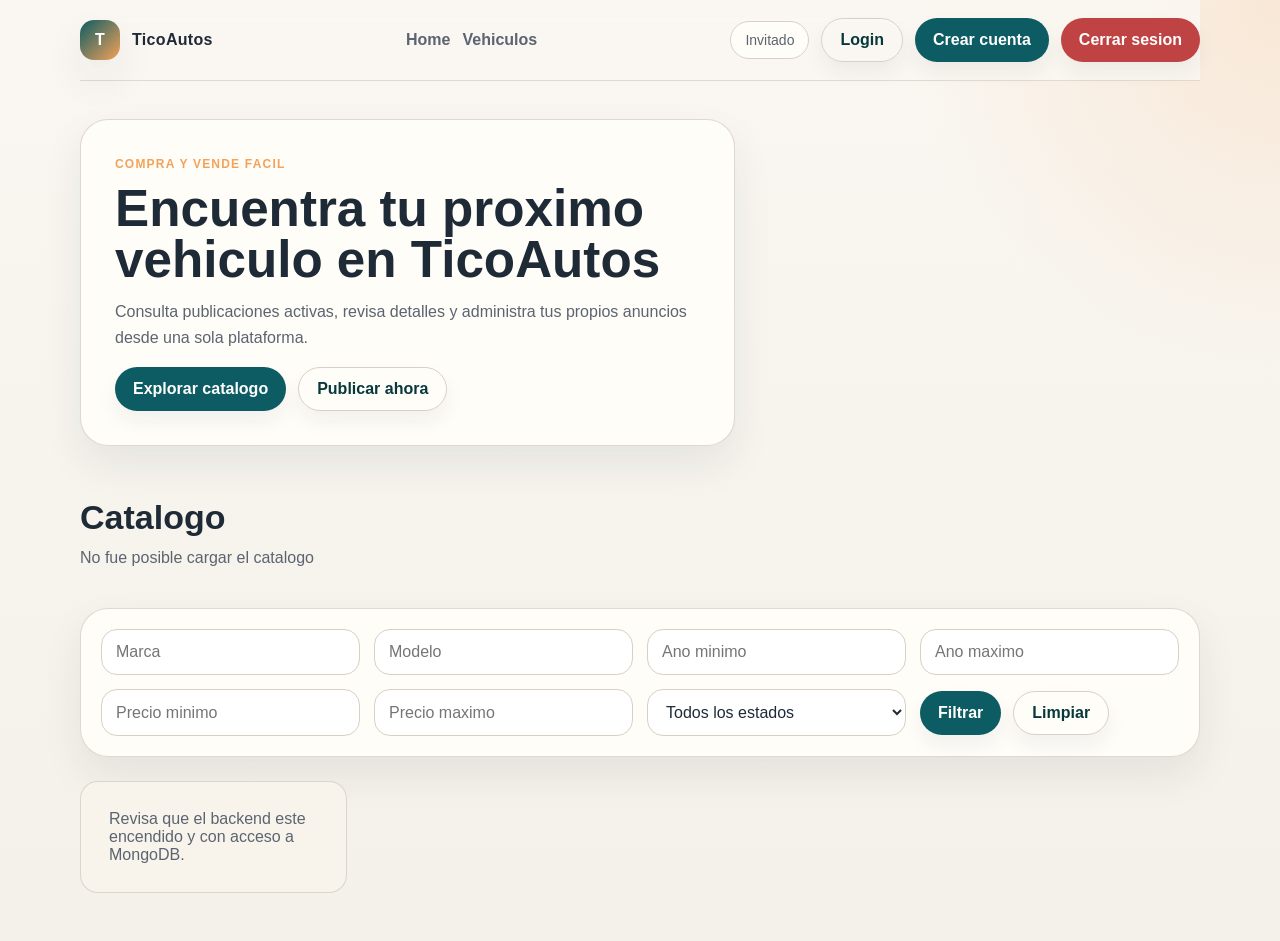
<file: index.html>
<!doctype html>
<html lang="es">
<head>
  <meta charset="utf-8" />
  <meta name="viewport" content="width=device-width, initial-scale=1" />
  <title>TicoAutos | Catalogo</title>
  <link rel="stylesheet" href="./css/styles.css" />
</head>
<body>
  <header class="site-header shell">
    <nav class="nav">
      <a class="brand" href="./index.html">
        <span class="brand-mark">T</span>
        <span>TicoAutos</span>
      </a>

      <div class="nav-links">
        <a class="nav-link" href="./index.html">Home</a>
        <a class="nav-link" href="./index.html#catalogo">Vehiculos</a>
        <a class="nav-link" href="./createVehicle.html" data-auth="private">Publicar Vehiculo</a>
        <a class="nav-link" href="./myVehicles.html" data-auth="private">Mis Vehiculos</a>
        <a class="nav-link" href="./profile.html" data-auth="private">Perfil</a>
        <a class="nav-link" href="./chats.html" data-auth="private">Chats</a>
      </div>

      <div class="nav-actions">
        <span class="user-chip" data-user-label>Invitado</span>
        <a class="btn btn-outline" href="./login.html" data-auth="guest">Login</a>
        <a class="btn btn-primary" href="./register.html" data-auth="guest">Crear cuenta</a>
        <button class="btn btn-danger" type="button" data-auth="private" data-logout>Cerrar sesion</button>
      </div>
    </nav>
  </header>

  <main>
    <section class="hero shell">
      <div class="hero-copy">
        <span class="eyebrow">Compra y vende facil</span>
        <h1>Encuentra tu proximo vehiculo en TicoAutos</h1>
        <p class="page-subtitle">
          Consulta publicaciones activas, revisa detalles y administra tus propios anuncios desde una sola plataforma.
        </p>
        <div class="inline-actions">
          <a class="btn btn-primary" href="#catalogo">Explorar catalogo</a>
          <a class="btn btn-outline" href="./createVehicle.html" data-auth="private">Publicar ahora</a>
        </div>
      </div>
    </section>

    <section class="shell section" id="catalogo">
      <div class="section-head">
        <div>
          <h2>Catalogo</h2>
          <p class="page-subtitle" id="catalogSummary">Consulta las publicaciones disponibles</p>
        </div>
      </div>

      <form class="filter-card" id="catalogFilters">
        <input type="text" name="brand" placeholder="Marca" />
        <input type="text" name="model" placeholder="Modelo" />
        <input type="number" name="minYear" placeholder="Ano minimo" />
        <input type="number" name="maxYear" placeholder="Ano maximo" />
        <input type="number" name="minPrice" placeholder="Precio minimo" />
        <input type="number" name="maxPrice" placeholder="Precio maximo" />
        <select name="status">
          <option value="">Todos los estados</option>
          <option value="disponible">Disponible</option>
          <option value="vendido">Vendido</option>
        </select>
        <div class="inline-actions">
          <button class="btn btn-primary" type="submit">Filtrar</button>
          <button class="btn btn-outline" type="reset">Limpiar</button>
        </div>
      </form>

      <div class="catalog-grid" id="catalogList"></div>
    </section>
  </main>

  <script src="./js/app.js"></script>
  <script src="./js/index.js"></script>
</body>
</html>
</file>
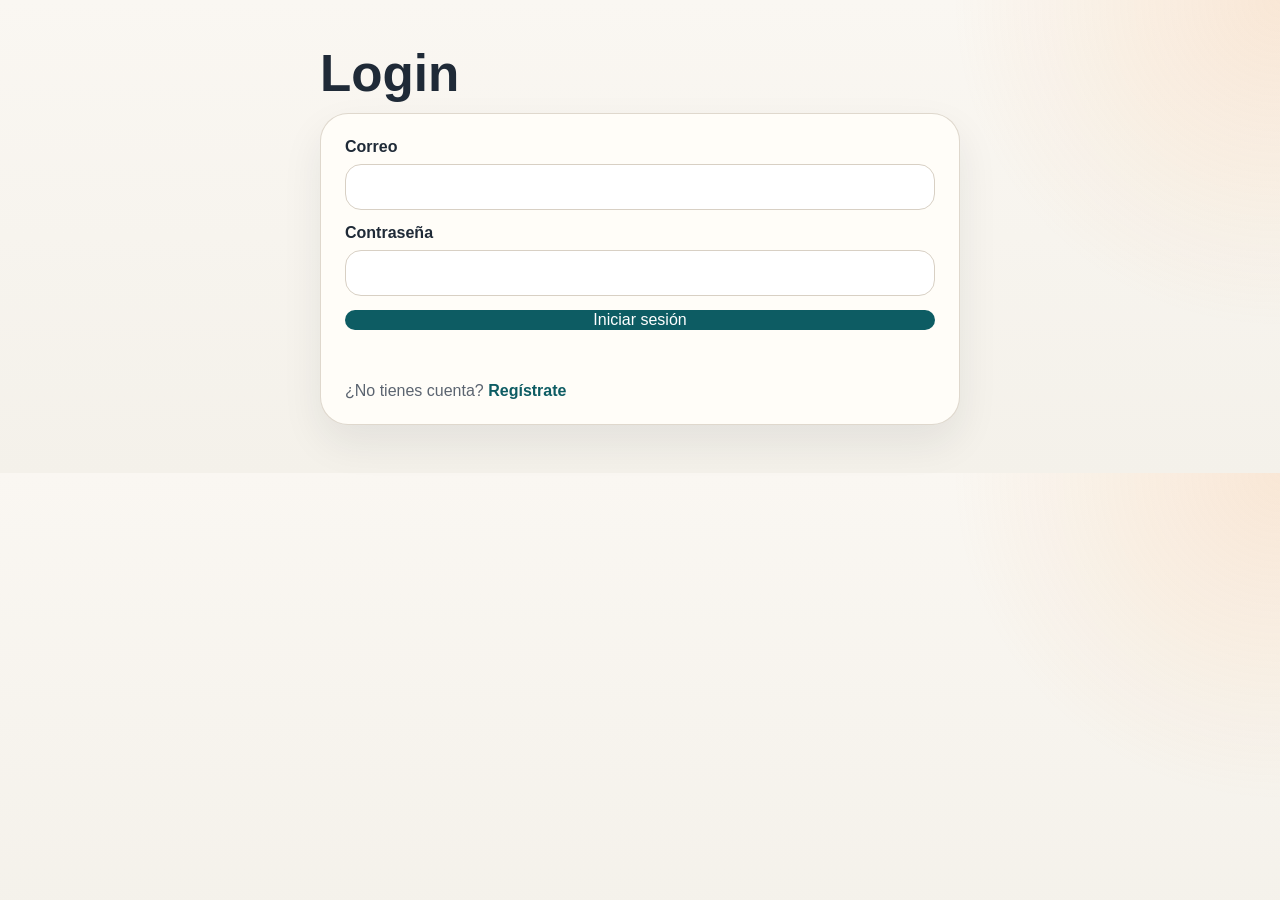
<file: chats.html>
<!doctype html>
<html lang="es">
<head>
  <meta charset="utf-8" />
  <meta name="viewport" content="width=device-width, initial-scale=1" />
  <title>TicoAutos | Chats</title>
  <link rel="stylesheet" href="./css/styles.css" />
</head>
<body>
  <header class="site-header shell">
    <nav class="nav">
      <a class="brand" href="./index.html">
        <span class="brand-mark">T</span>
        <span>TicoAutos</span>
      </a>

      <div class="nav-links">
        <a class="nav-link" href="./index.html">Home</a>
        <a class="nav-link" href="./myVehicles.html">Mis Vehiculos</a>
        <a class="nav-link" href="./chats.html">Chats</a>
        <a class="nav-link" href="./profile.html">Perfil</a>
      </div>

      <div class="nav-actions">
        <button class="btn btn-danger" type="button" data-logout>Cerrar sesion</button>
      </div>
    </nav>
  </header>

  <main class="shell section">
    <div class="section-head">
      <div>
        <h1>Chats por vehiculo</h1>
        <p class="page-subtitle">
          Consulta las conversaciones agrupadas por publicacion y abre el detalle de cada una.
        </p>
      </div>
    </div>

    <section class="section">
      <div class="section-head">
        <div>
          <h2>Chats como interesado</h2>
          <p class="page-subtitle">Vehiculos sobre los que has realizado preguntas.</p>
        </div>
      </div>
      <div id="buyerChatsList"></div>
    </section>

    <section class="section">
      <div class="section-head">
        <div>
          <h2>Chats en mis vehiculos</h2>
          <p class="page-subtitle">Consultas recibidas en tus publicaciones.</p>
        </div>
      </div>
      <div id="ownerChatsList"></div>
    </section>
  </main>

  <script src="./js/app.js"></script>
  <script src="./js/chats.js"></script>
</body>
</html>
</file>
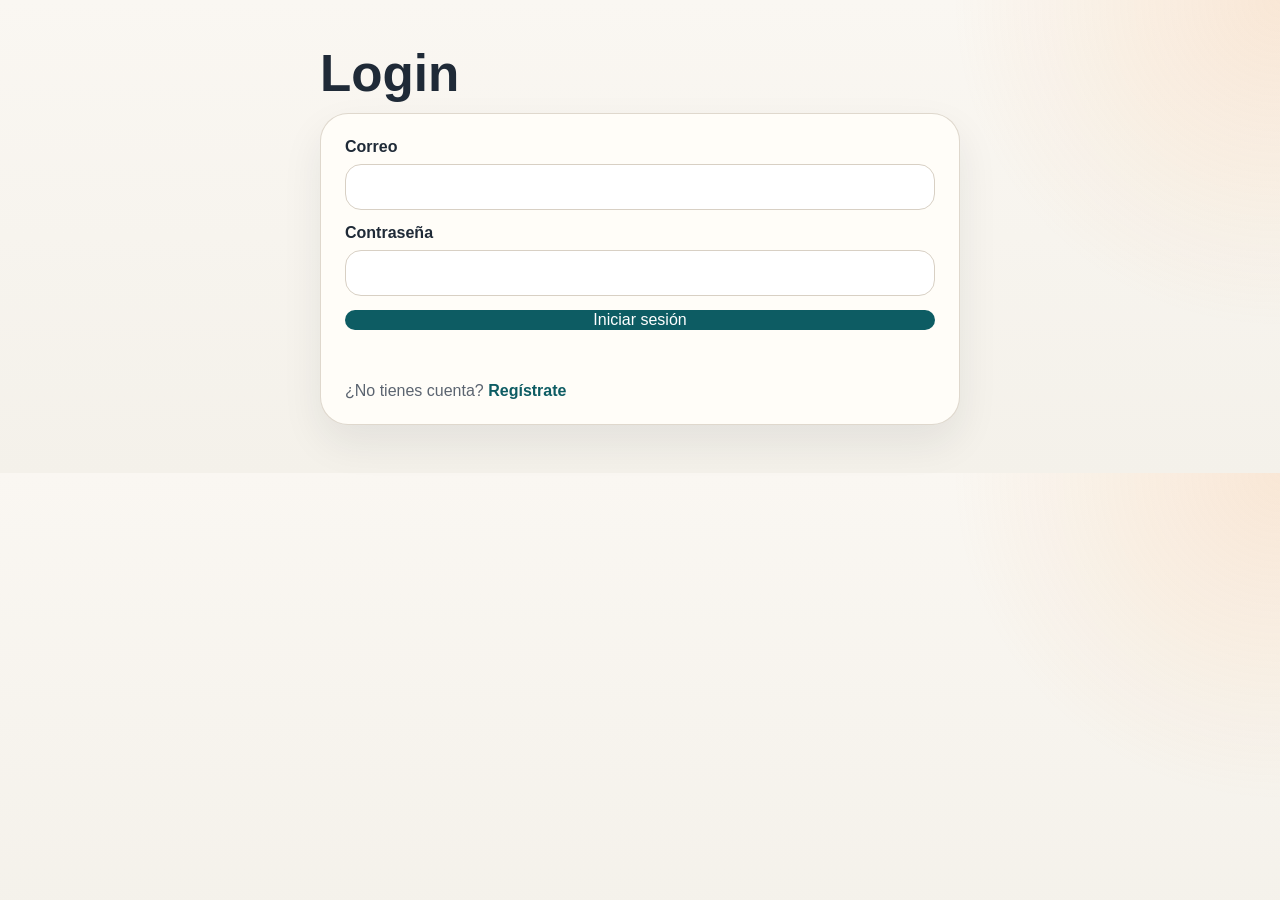
<file: createVehicle.html>
<!doctype html>
<html lang="es">
<head>
  <meta charset="utf-8" />
  <meta name="viewport" content="width=device-width, initial-scale=1" />
  <title>TicoAutos | Publicar vehiculo</title>
  <link rel="stylesheet" href="./css/styles.css" />
</head>
<body>
  <header class="site-header shell">
    <nav class="nav">
      <a class="brand" href="./index.html">
        <span class="brand-mark">T</span>
        <span>TicoAutos</span>
      </a>

      <div class="nav-links">
        <a class="nav-link" href="./index.html">Home</a>
        <a class="nav-link" href="./myVehicles.html">Mis Vehiculos</a>
        <a class="nav-link" href="./profile.html">Perfil</a>
        <a class="nav-link" href="./chats.html" data-auth="private">Chats</a>
      </div>

      <div class="nav-actions">
        <button class="btn btn-danger" type="button" data-logout>Cerrar sesion</button>
      </div>
    </nav>
  </header>

  <main class="shell section">
    <div class="section-head">
      <div>
        <h1>Publicar vehiculo</h1>
        <p class="page-subtitle">Completa los datos principales y sube hasta 6 imagenes.</p>
      </div>
    </div>

    <form class="editor-grid" id="vehicleForm">
      <section class="form-card">
        <div class="field-grid">
          <label>
            Marca
            <input type="text" name="brand" required />
          </label>
          <label>
            Modelo
            <input type="text" name="model" required />
          </label>
          <label>
            Ano
            <input type="number" name="year" min="1900" max="2100" required />
          </label>
          <label>
            Precio
            <input type="number" name="price" min="1" required />
          </label>
          <label>
            Color
            <input type="text" name="color" required />
          </label>
          <label>
            Kilometraje
            <input type="number" name="mileage" min="0" value="0" />
          </label>
          <label>
            Transmision
            <select name="transmission">
              <option value="manual">Manual</option>
              <option value="automatica">Automatica</option>
              <option value="cvt">CVT</option>
            </select>
          </label>
          <label>
            Combustible
            <select name="fuelType">
              <option value="gasolina">Gasolina</option>
              <option value="diesel">Diesel</option>
              <option value="electrico">Electrico</option>
              <option value="hibrido">Hibrido</option>
            </select>
          </label>
        </div>

        <label>
          Ubicacion
          <input type="text" name="location" placeholder="Ej. San Jose" />
        </label>

        <label>
          Descripcion
          <textarea name="description" rows="5" placeholder="Describe el estado, extras y cualquier detalle importante"></textarea>
        </label>
      </section>

      <aside class="form-card">
        <h2>Imagenes</h2>
        <p class="page-subtitle">Debes subir al menos una imagen.</p>

        <label class="file-field">
          Seleccionar imagenes
          <input type="file" name="images" accept="image/png,image/jpeg,image/webp" multiple required />
        </label>

        <p class="msg" id="vehicleMsg" aria-live="polite"></p>

        <div class="inline-actions">
          <button class="btn btn-primary" type="submit" id="vehicleSubmit">Publicar vehiculo</button>
          <a class="btn btn-outline" href="./myVehicles.html">Cancelar</a>
        </div>
      </aside>
    </form>
  </main>

  <script src="./js/app.js"></script>
  <script src="./js/createVehicle.js"></script>
</body>
</html>
</file>
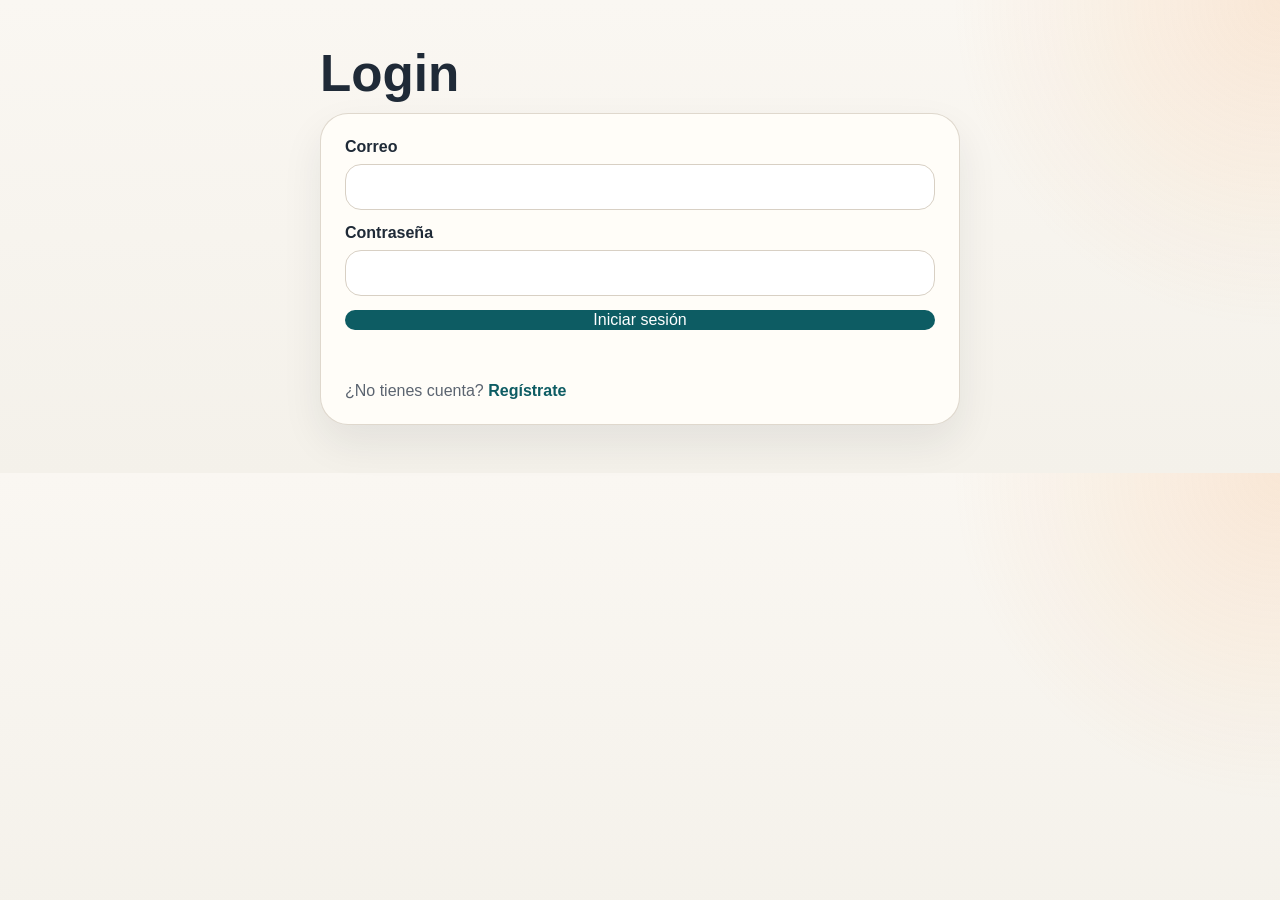
<file: editVehicle.html>
<!doctype html>
<html lang="es">
<head>
  <meta charset="utf-8" />
  <meta name="viewport" content="width=device-width, initial-scale=1" />
  <title>TicoAutos | Editar vehiculo</title>
  <link rel="stylesheet" href="./css/styles.css" />
</head>
<body>
  <header class="site-header shell">
    <nav class="nav">
      <a class="brand" href="./index.html">
        <span class="brand-mark">T</span>
        <span>TicoAutos</span>
      </a>

      <div class="nav-links">
        <a class="nav-link" href="./index.html">Home</a>
        <a class="nav-link" href="./myVehicles.html">Mis Vehiculos</a>
        <a class="nav-link" href="./profile.html">Perfil</a>
        <a class="nav-link" href="./chats.html" data-auth="private">Chats</a>
      </div>

      <div class="nav-actions">
        <button class="btn btn-danger" type="button" data-logout>Cerrar sesion</button>
      </div>
    </nav>
  </header>

  <main class="shell section">
    <div class="section-head">
      <div>
        <h1 id="editorTitle">Editar vehiculo</h1>
        <p class="page-subtitle">Actualiza la informacion y decide cuales imagenes conservar.</p>
      </div>
    </div>

    <p class="msg" id="vehicleMsg" aria-live="polite"></p>

    <form class="editor-grid" id="vehicleForm">
      <section class="form-card">
        <div class="field-grid">
          <label>
            Marca
            <input type="text" name="brand" required />
          </label>
          <label>
            Modelo
            <input type="text" name="model" required />
          </label>
          <label>
            Ano
            <input type="number" name="year" min="1900" max="2100" required />
          </label>
          <label>
            Precio
            <input type="number" name="price" min="1" required />
          </label>
          <label>
            Color
            <input type="text" name="color" required />
          </label>
          <label>
            Kilometraje
            <input type="number" name="mileage" min="0" />
          </label>
          <label>
            Transmision
            <select name="transmission">
              <option value="manual">Manual</option>
              <option value="automatica">Automatica</option>
              <option value="cvt">CVT</option>
            </select>
          </label>
          <label>
            Combustible
            <select name="fuelType">
              <option value="gasolina">Gasolina</option>
              <option value="diesel">Diesel</option>
              <option value="electrico">Electrico</option>
              <option value="hibrido">Hibrido</option>
            </select>
          </label>
        </div>

        <label>
          Ubicacion
          <input type="text" name="location" />
        </label>

        <label>
          Descripcion
          <textarea name="description" rows="5"></textarea>
        </label>
      </section>

      <aside class="form-card">
        <h2>Imagenes actuales</h2>
        <div class="image-preview-list" id="currentImages"></div>

        <label class="file-field">
          Agregar nuevas imagenes
          <input type="file" name="images" accept="image/png,image/jpeg,image/webp" multiple />
        </label>

        <div class="inline-actions">
          <button class="btn btn-primary" type="submit" id="vehicleSubmit">Guardar cambios</button>
          <a class="btn btn-outline" href="./myVehicles.html">Cancelar</a>
        </div>
      </aside>
    </form>
  </main>

  <script src="./js/app.js"></script>
  <script src="./js/editVehicle.js"></script>
</body>
</html>
</file>
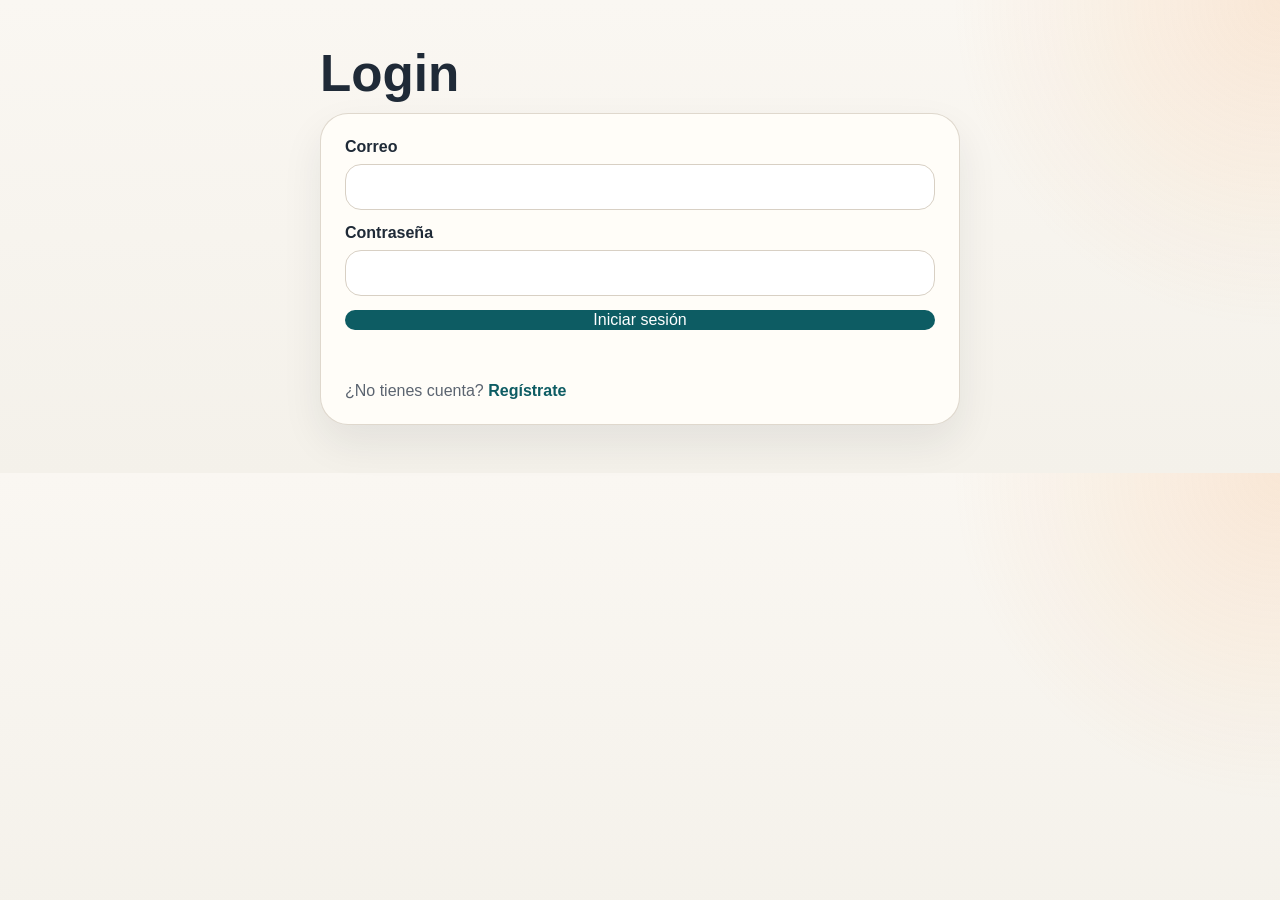
<file: login.html>
<!doctype html>
<html lang="es">
<head>
  <meta charset="utf-8" />
  <meta name="viewport" content="width=device-width, initial-scale=1" />
  <title>TicoAutos | Login</title>
  <link rel="stylesheet" href="./css/styles.css" />
</head>
<body>
  <main class="container">
    <h1>Login</h1>

    <form id="loginForm" class="card">
      <label>
        Correo
        <input type="email" id="email" required />
      </label>

      <label>
        Contraseña
        <input type="password" id="password" required />
      </label>

      <button type="submit" id="btnLogin">Iniciar sesión</button>

      <p id="msg" class="msg" aria-live="polite"></p>

      <p class="hint">
       ¿No tienes cuenta? <a href="./register.html">Regístrate</a>
      </p>
    </form>
  </main>

  <script src="./js/login.js"></script>
</body>
</html>
</file>
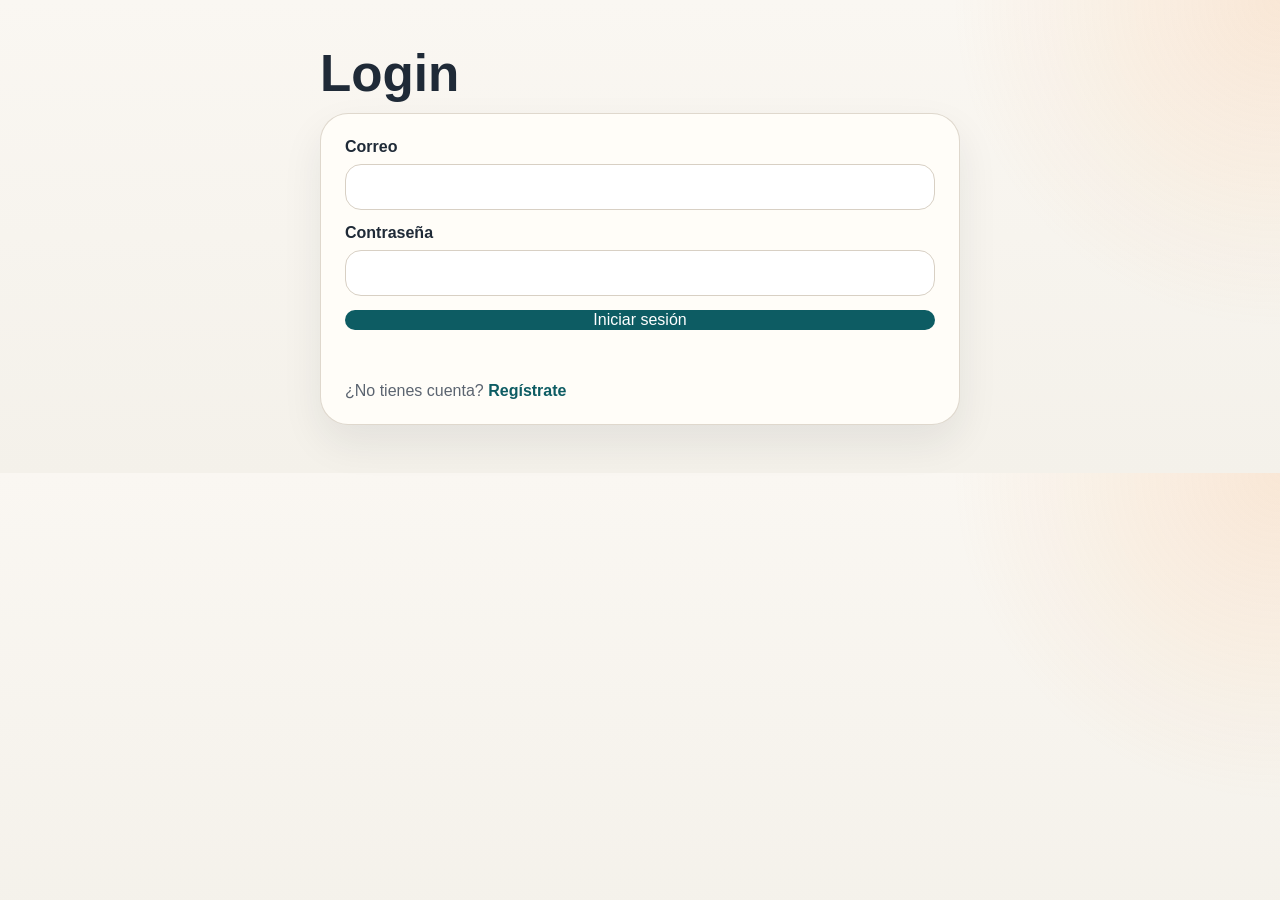
<file: myVehicles.html>
<!doctype html>
<html lang="es">
<head>
  <meta charset="utf-8" />
  <meta name="viewport" content="width=device-width, initial-scale=1" />
  <title>TicoAutos | Mis vehiculos</title>
  <link rel="stylesheet" href="./css/styles.css" />
</head>
<body>
  <header class="site-header shell">
    <nav class="nav">
      <a class="brand" href="./index.html">
        <span class="brand-mark">T</span>
        <span>TicoAutos</span>
      </a>

      <div class="nav-links">
        <a class="nav-link" href="./index.html">Home</a>
        <a class="nav-link" href="./index.html#catalogo">Vehiculos</a>
        <a class="nav-link" href="./createVehicle.html">Publicar Vehiculo</a>
        <a class="nav-link" href="./myVehicles.html">Mis Vehiculos</a>
        <a class="nav-link" href="./profile.html">Perfil</a>
        <a class="nav-link" href="./chats.html" data-auth="private">Chats</a>
      </div>

      <div class="nav-actions">
        <button class="btn btn-danger" type="button" data-logout>Cerrar sesion</button>
      </div>
    </nav>
  </header>

  <main class="shell section">
    <div class="section-head">
      <div>
        <h1>Mis vehiculos</h1>
        <p class="page-subtitle">Administra tus publicaciones, editalas o marcalas como vendidas.</p>
      </div>
      <a class="btn btn-primary" href="./createVehicle.html">Publicar nuevo</a>
    </div>

    <div id="myVehicleList" class="vehicle-grid"></div>
  </main>

  <script src="./js/app.js"></script>
  <script src="./js/myVehicles.js"></script>
</body>
</html>
</file>
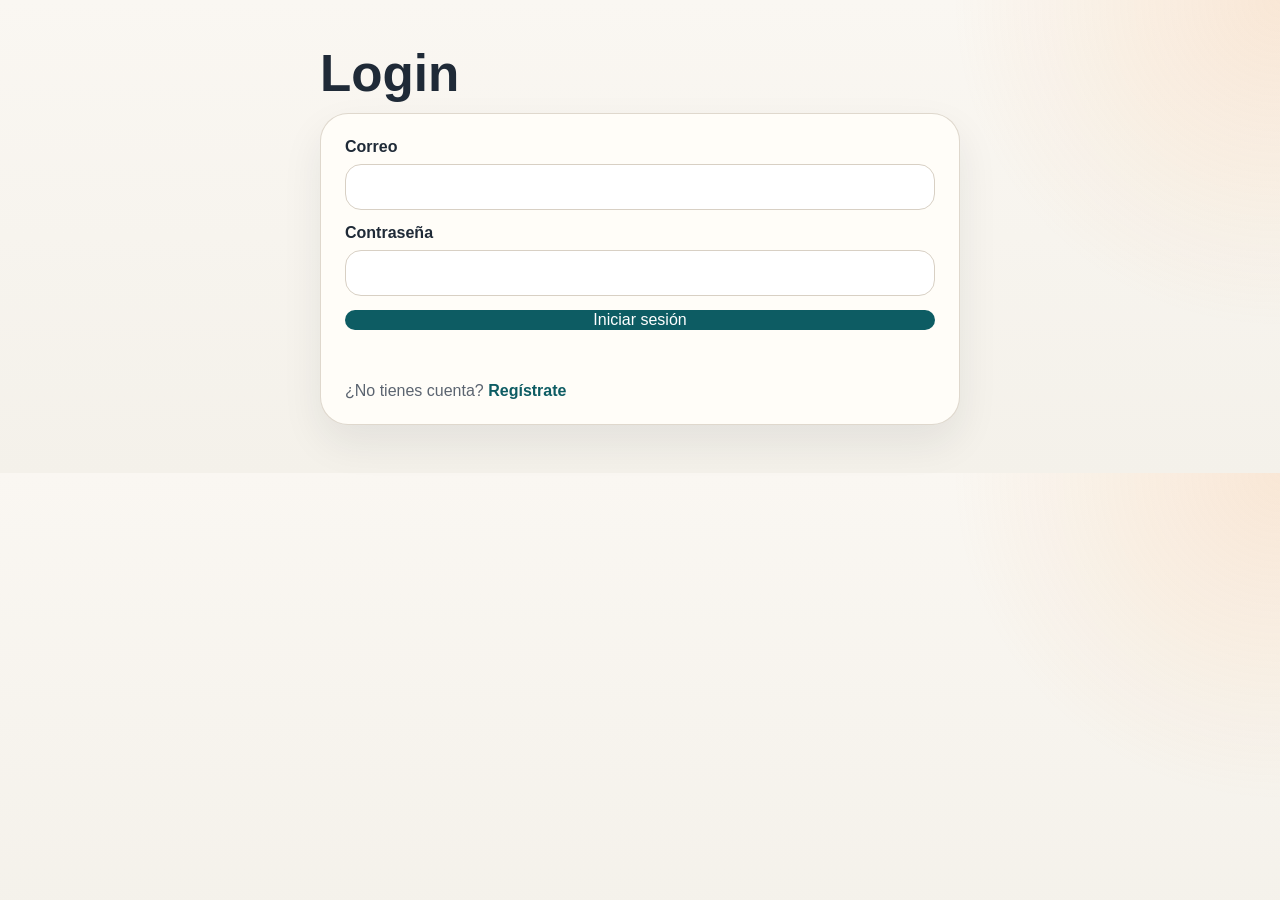
<file: profile.html>
<!doctype html>
<html lang="es">
<head>
  <meta charset="utf-8" />
  <meta name="viewport" content="width=device-width, initial-scale=1" />
  <title>TicoAutos | Perfil</title>
  <link rel="stylesheet" href="./css/styles.css" />
</head>
<body>
  <header class="site-header shell">
    <nav class="nav">
      <a class="brand" href="./index.html">
        <span class="brand-mark">T</span>
        <span>TicoAutos</span>
      </a>

      <div class="nav-links">
        <a class="nav-link" href="./index.html">Home</a>
        <a class="nav-link" href="./index.html#catalogo">Vehiculos</a>
        <a class="nav-link" href="./createVehicle.html">Publicar Vehiculo</a>
        <a class="nav-link" href="./myVehicles.html">Mis Vehiculos</a>
        <a class="nav-link" href="./profile.html">Perfil</a>
        <a class="nav-link" href="./chats.html" data-auth="private">Chats</a>
      </div>

      <div class="nav-actions">
        <button class="btn btn-danger" type="button" data-logout>Cerrar sesion</button>
      </div>
    </nav>
  </header>

  <main class="shell section">
    <div class="section-head">
      <div>
        <h1>Perfil</h1>
        <p class="page-subtitle">Consulta tu informacion y el resumen de tus publicaciones.</p>
      </div>
    </div>

    <div class="profile-grid">
      <section class="profile-card" id="profileCard"></section>
      <section class="stats-card">
        <h2>Resumen</h2>
        <div class="stats-grid" id="profileStats"></div>
      </section>
    </div>
  </main>

  <script src="./js/app.js"></script>
  <script src="./js/profile.js"></script>
</body>
</html>
</file>
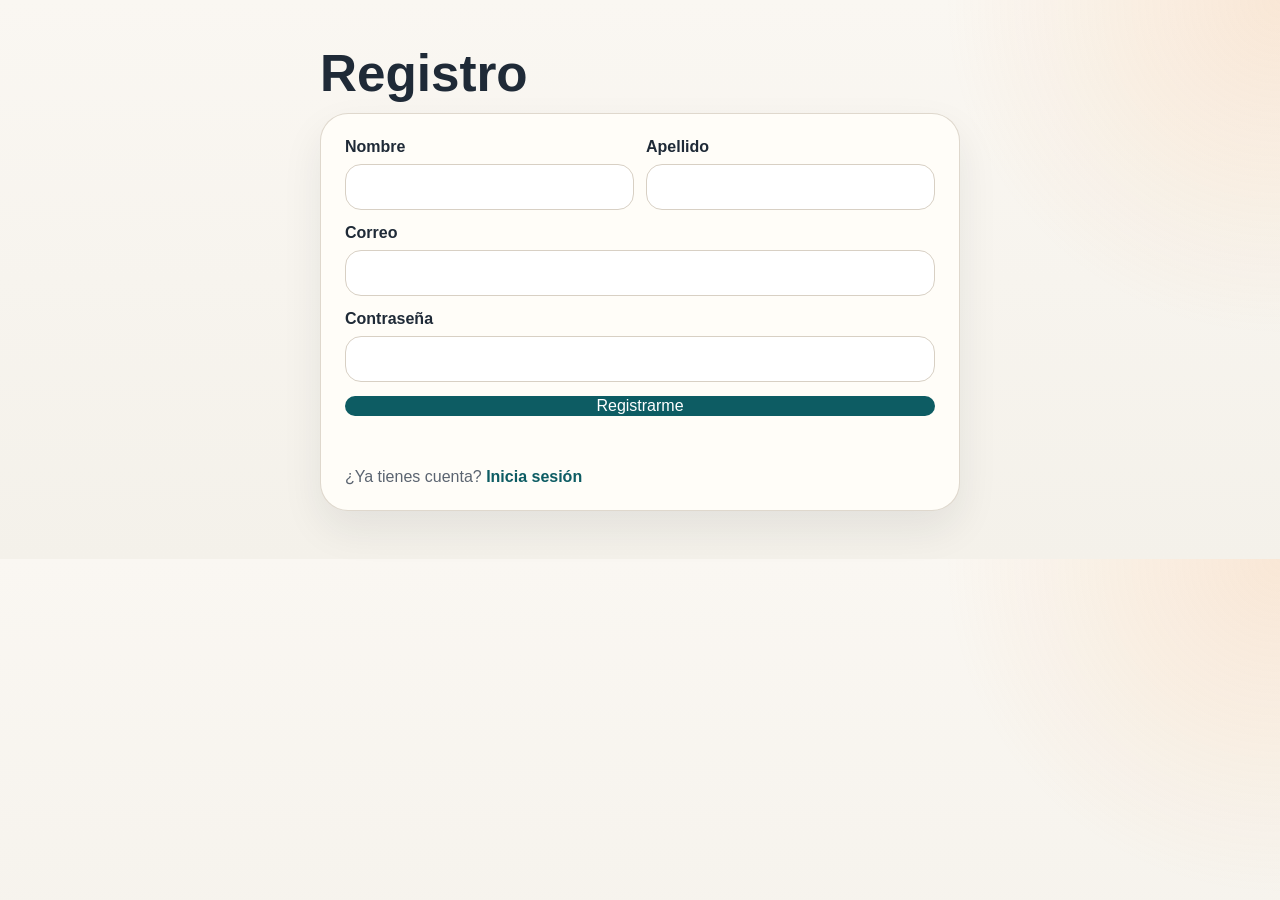
<file: register.html>
<!doctype html>
<html lang="es">
<head>
  <meta charset="utf-8" />
  <meta name="viewport" content="width=device-width, initial-scale=1" />
  <title>TicoAutos | Registro</title>
  <link rel="stylesheet" href="./css/styles.css" />
</head>
<body>
  <main class="container">
    <h1>Registro</h1>

    <form id="registerForm" class="card">
      <div class="grid-2">
        <label>
          Nombre
          <input type="text" id="name" required minlength="2" autocomplete="given-name" />
        </label>

        <label>
          Apellido
          <input type="text" id="lastname" required minlength="2" autocomplete="family-name" />
        </label>
      </div>

      <label>
        Correo
        <input type="email" id="email" required autocomplete="email" />
      </label>

      <label>
        Contraseña
        <input type="password" id="password" required minlength="6" autocomplete="new-password" />
      </label>

      <button type="submit" id="btnRegister">Registrarme</button>

      <p id="msg" class="msg" aria-live="polite"></p>

      <p class="hint">
        ¿Ya tienes cuenta? <a href="./login.html">Inicia sesión</a>
      </p>
    </form>
  </main>

  <script src="./js/register.js"></script>
</body>
</html>
</file>
<file: css/styles.css>
:root {
  color-scheme: light;
  --bg: #f4f1ea;
  --surface: #fffdf8;
  --surface-alt: #f8f4ec;
  --text: #1f2a37;
  --muted: #5b6470;
  --line: #d8d0c4;
  --primary: #0d5c63;
  --primary-strong: #07393c;
  --accent: #f4a259;
  --danger: #bf4342;
  --success: #1f7a4c;
  --shadow: 0 18px 40px rgba(31, 42, 55, 0.08);
}

* {
  box-sizing: border-box;
}

html {
  scroll-behavior: smooth;
}

body {
  margin: 0;
  font-family: "Segoe UI", Tahoma, Geneva, Verdana, sans-serif;
  background:
    radial-gradient(circle at top right, rgba(244, 162, 89, 0.18), transparent 24%),
    linear-gradient(180deg, #faf7f2 0%, var(--bg) 100%);
  color: var(--text);
}

a {
  color: inherit;
  text-decoration: none;
}

img {
  display: block;
  max-width: 100%;
}

button,
input,
select,
textarea {
  font: inherit;
}

button,
.btn {
  border: none;
  border-radius: 999px;
  cursor: pointer;
  transition: transform 0.18s ease, box-shadow 0.18s ease, background-color 0.18s ease;
}

button:hover,
.btn:hover {
  transform: translateY(-1px);
}

button:disabled,
.btn:disabled {
  opacity: 0.7;
  cursor: not-allowed;
  transform: none;
}

.shell,
.container {
  width: min(1120px, calc(100% - 32px));
  margin: 0 auto;
}

.section {
  padding: 24px 0 48px;
}

.site-header {
  position: sticky;
  top: 0;
  z-index: 10;
  padding: 18px 0;
  backdrop-filter: blur(12px);
  background: rgba(250, 247, 242, 0.88);
  border-bottom: 1px solid rgba(216, 208, 196, 0.75);
}

.nav {
  display: flex;
  align-items: center;
  justify-content: space-between;
  gap: 20px;
}

.brand {
  display: inline-flex;
  align-items: center;
  gap: 12px;
  font-weight: 800;
  letter-spacing: 0.02em;
}

.brand-mark {
  display: inline-grid;
  place-items: center;
  width: 40px;
  height: 40px;
  border-radius: 14px;
  background: linear-gradient(135deg, var(--primary), var(--accent));
  color: white;
  box-shadow: var(--shadow);
}

.nav-links,
.nav-actions,
.inline-actions {
  display: flex;
  align-items: center;
  gap: 12px;
  flex-wrap: wrap;
}

.nav-link {
  color: var(--muted);
  font-weight: 600;
}

.nav-link:hover {
  color: var(--primary-strong);
}

.user-chip {
  padding: 10px 14px;
  border-radius: 999px;
  background: var(--surface);
  border: 1px solid var(--line);
  color: var(--muted);
  font-size: 14px;
}

.btn {
  display: inline-flex;
  align-items: center;
  justify-content: center;
  min-height: 44px;
  padding: 0 18px;
  font-weight: 700;
  box-shadow: 0 10px 20px rgba(31, 42, 55, 0.06);
}

.btn-primary,
button,
#btnLogin,
#btnRegister {
  background: var(--primary);
  color: white;
}

.btn-outline {
  background: transparent;
  color: var(--primary-strong);
  border: 1px solid var(--line);
}

.btn-danger {
  background: var(--danger);
  color: white;
}

.btn-muted {
  background: var(--surface-alt);
  color: var(--text);
  border: 1px solid var(--line);
}

.hero {
  display: grid;
  grid-template-columns: 1.5fr 1fr;
  gap: 28px;
  align-items: stretch;
  padding: 38px 0 28px;
}

.hero-copy,
.hero-card,
.filter-card,
.vehicle-card,
.profile-card,
.stats-card,
.detail-panel,
.form-card,
.card {
  background: var(--surface);
  border: 1px solid rgba(216, 208, 196, 0.8);
  border-radius: 28px;
  box-shadow: var(--shadow);
}

.hero-copy {
  padding: 34px;
}

.hero-card {
  padding: 28px;
  background:
    linear-gradient(145deg, rgba(13, 92, 99, 0.96), rgba(7, 57, 60, 0.92)),
    var(--surface);
  color: white;
}

.hero-card strong {
  display: block;
  margin: 8px 0 12px;
  font-size: 28px;
  line-height: 1.1;
}

.hero-stat-label,
.eyebrow {
  display: inline-flex;
  align-items: center;
  gap: 8px;
  margin-bottom: 12px;
  color: var(--accent);
  text-transform: uppercase;
  letter-spacing: 0.1em;
  font-size: 12px;
  font-weight: 800;
}

h1,
h2,
h3,
p {
  margin-top: 0;
}

h1 {
  margin-bottom: 14px;
  font-size: clamp(34px, 4vw, 56px);
  line-height: 1;
}

h2 {
  margin-bottom: 8px;
  font-size: clamp(24px, 3vw, 34px);
}

h3 {
  margin-bottom: 6px;
  font-size: 22px;
}

.page-subtitle,
.muted,
.hero-card p,
.vehicle-description,
.vehicle-owner {
  color: var(--muted);
  line-height: 1.6;
}

.vehicle-owner,
.vehicle-description {
  margin: 0;
  font-size: 13px;
}

.hero-card p {
  color: rgba(255, 255, 255, 0.84);
}

.section-head {
  display: flex;
  align-items: center;
  justify-content: space-between;
  gap: 18px;
  margin-bottom: 22px;
}

.filter-card {
  display: grid;
  grid-template-columns: repeat(4, minmax(0, 1fr));
  gap: 14px;
  padding: 20px;
  margin-bottom: 24px;
}

label {
  display: grid;
  gap: 8px;
  font-weight: 600;
  color: var(--text);
}

input,
select,
textarea {
  width: 100%;
  border: 1px solid var(--line);
  border-radius: 16px;
  background: #fff;
  padding: 13px 14px;
  color: var(--text);
  outline: none;
}

input:focus,
select:focus,
textarea:focus {
  border-color: var(--primary);
  box-shadow: 0 0 0 3px rgba(13, 92, 99, 0.12);
}

textarea {
  resize: vertical;
}

.vehicle-grid {
  display: grid;
  grid-template-columns: repeat(3, minmax(0, 1fr));
  gap: 20px;
}

.catalog-grid {
  display: grid;
  grid-template-columns: repeat(auto-fill, minmax(260px, 1fr));
  gap: 18px;
}

.vehicle-card {
  overflow: hidden;
  border-radius: 20px;
}

.vehicle-card-media {
  position: relative;
  aspect-ratio: 16 / 9;
  background: linear-gradient(180deg, #122433 0%, #314250 100%);
}

.vehicle-card-media img {
  width: 100%;
  height: 100%;
  object-fit: cover;
}

.vehicle-card-body {
  display: grid;
  gap: 12px;
  padding: 16px;
}

.vehicle-card-top {
  display: flex;
  justify-content: space-between;
  gap: 10px;
  align-items: flex-start;
}

.vehicle-kicker {
  margin-bottom: 4px;
  color: #9a5a2c;
  font-size: 11px;
  font-weight: 800;
  text-transform: uppercase;
  letter-spacing: 0.08em;
}

.vehicle-card-top h3 {
  margin: 0;
  font-size: 21px;
}

.vehicle-card-top strong {
  white-space: nowrap;
  font-size: 15px;
  color: var(--primary-strong);
}

.vehicle-meta,
.vehicle-card-actions,
.vehicle-admin-actions,
.spec-grid,
.stats-grid,
.field-grid {
  display: grid;
  gap: 12px;
}

.vehicle-meta-pills {
  display: flex;
  gap: 8px;
  flex-wrap: wrap;
}

.spec-item,
.status-pill,
.empty-state,
.vehicle-pill {
  border-radius: 18px;
  background: var(--surface-alt);
  border: 1px solid rgba(216, 208, 196, 0.85);
}

.spec-item,
.status-pill,
.vehicle-pill {
  padding: 12px 14px;
  font-size: 14px;
}

.vehicle-pill {
  padding: 8px 12px;
  border-radius: 999px;
  color: #707884;
  font-size: 12px;
  line-height: 1;
}

.vehicle-card-actions {
  grid-template-columns: 1fr;
}

.vehicle-admin-actions {
  grid-template-columns: repeat(2, minmax(0, 1fr));
}

.vehicle-badge,
.status-pill {
  display: inline-flex;
  align-items: center;
  justify-content: center;
  font-weight: 800;
}

.vehicle-badge {
  position: absolute;
  top: 12px;
  left: 12px;
  padding: 7px 12px;
  border-radius: 999px;
  background: #1f7a4c;
  color: white;
  font-size: 11px;
  box-shadow: none;
}

.vehicle-badge.sold,
.status-pill.sold {
  background: #bf4342;
  color: white;
}

.status-pill.available {
  background: rgba(31, 122, 76, 0.12);
  color: var(--success);
}

.empty-state {
  padding: 28px;
  color: var(--muted);
}

.vehicle-card .btn {
  min-height: 38px;
  padding: 0 14px;
  font-size: 13px;
  box-shadow: none;
}

.vehicle-card .btn-outline {
  background: white;
}

.vehicle-card .btn-danger {
  justify-self: start;
}

.catalog-card {
  overflow: hidden;
  border-radius: 18px;
  background: #d6d6d6;
  border: 1px solid #c7c7c7;
  box-shadow: 0 8px 24px rgba(31, 42, 55, 0.14);
}

.catalog-card-media {
  position: relative;
  display: block;
  aspect-ratio: 16 / 10;
  background: linear-gradient(180deg, #13283a 0%, #1f3342 100%);
}

.catalog-card-media img {
  width: 100%;
  height: 100%;
  object-fit: contain;
  padding: 14px;
}

.catalog-status {
  position: absolute;
  top: 10px;
  left: 10px;
  display: inline-flex;
  align-items: center;
  justify-content: center;
  min-height: 22px;
  padding: 0 10px;
  border-radius: 999px;
  font-size: 11px;
  font-weight: 800;
  color: #fff;
}

.catalog-status.available {
  background: #1f7a4c;
}

.catalog-status.sold {
  background: #bf4342;
}

.catalog-card-body {
  display: grid;
  gap: 10px;
  padding: 12px;
}

.catalog-card-head {
  display: flex;
  justify-content: space-between;
  align-items: flex-start;
  gap: 10px;
}

.catalog-card-head h3 {
  margin: 0;
  font-size: 22px;
  line-height: 1.1;
}

.catalog-card-head strong {
  white-space: nowrap;
  font-size: 13px;
  color: #1f2a37;
  padding-top: 12px;
}

.catalog-brand {
  margin: 0 0 4px;
  color: #8f5b2d;
  font-size: 11px;
  font-weight: 800;
  text-transform: uppercase;
}

.catalog-specs {
  display: flex;
  flex-wrap: wrap;
  gap: 6px;
}

.catalog-chip {
  display: inline-flex;
  align-items: center;
  min-height: 24px;
  padding: 0 10px;
  border-radius: 999px;
  background: #c7c9ce;
  color: #6c7480;
  font-size: 11px;
}

.catalog-description {
  min-height: 34px;
  margin: 0;
  color: #626b77;
  font-size: 12px;
  line-height: 1.4;
}

.catalog-detail-action,
.catalog-buyer-actions,
.catalog-danger-row {
  display: grid;
}

.catalog-owner-actions {
  display: grid;
  grid-template-columns: repeat(2, minmax(0, 1fr));
  gap: 8px;
}

.catalog-card .btn {
  min-height: 34px;
  padding: 0 12px;
  border-radius: 999px;
  font-size: 12px;
  box-shadow: none;
}

.catalog-card .btn-outline {
  background: #dedede;
  color: #1f2a37;
  border: 1px solid #bcbcbc;
  justify-self: start;
}

.catalog-card .btn-primary {
  background: #d59155;
  color: #2a1f16;
}

.catalog-card .btn-muted {
  background: #d3d3d3;
  color: #2f3640;
  border: 1px solid #bfbfbf;
}

.catalog-card .btn-danger {
  background: transparent;
  color: #bf4342;
  border: none;
  padding-left: 2px;
  justify-self: start;
}

.detail-layout,
.profile-grid,
.editor-grid {
  display: grid;
  grid-template-columns: repeat(2, minmax(0, 1fr));
  gap: 22px;
}

.detail-panel,
.profile-card,
.stats-card,
.form-card {
  padding: 24px;
}

.gallery {
  display: grid;
  gap: 14px;
}

.gallery-main {
  overflow: hidden;
  border-radius: 22px;
  aspect-ratio: 16 / 10;
  background: var(--surface-alt);
}

.gallery-main img {
  width: 100%;
  height: 100%;
  object-fit: cover;
}

.gallery-thumbs {
  display: grid;
  grid-template-columns: repeat(auto-fit, minmax(90px, 1fr));
  gap: 10px;
}

.gallery-thumb {
  overflow: hidden;
  padding: 0;
  border-radius: 16px;
  border: 1px solid var(--line);
  background: white;
}

.gallery-thumb img {
  width: 100%;
  height: 90px;
  object-fit: cover;
}

.detail-price {
  margin: 18px 0;
  font-size: clamp(26px, 3vw, 40px);
  font-weight: 800;
  color: var(--primary-strong);
}

.spec-grid,
.stats-grid,
.field-grid {
  grid-template-columns: repeat(2, minmax(0, 1fr));
}

.spec-item span {
  display: block;
  margin-bottom: 8px;
  color: var(--muted);
  font-size: 13px;
}

.profile-card h2 {
  margin-bottom: 4px;
}

.file-field {
  padding: 18px;
  border: 1px dashed var(--line);
  border-radius: 20px;
  background: var(--surface-alt);
}

.file-field input {
  margin-top: 10px;
  background: white;
}

.image-preview-list {
  display: grid;
  grid-template-columns: repeat(2, minmax(0, 1fr));
  gap: 14px;
  margin-bottom: 18px;
}

.image-check {
  display: grid;
  gap: 10px;
  padding: 14px;
  border: 1px solid var(--line);
  border-radius: 20px;
  background: var(--surface-alt);
}

.image-check img {
  width: 100%;
  height: 140px;
  object-fit: cover;
  border-radius: 16px;
}

.image-check input {
  width: auto;
  margin: 0;
}

.msg {
  min-height: 24px;
  margin: 0;
  font-size: 14px;
  font-weight: 700;
}

.msg.ok {
  color: var(--success);
}

.msg.err {
  color: var(--danger);
}

.hint {
  margin: 0;
  color: var(--muted);
}

.hint a {
  color: var(--primary);
  font-weight: 700;
}

.container {
  max-width: 640px;
  padding: 48px 0;
}

.card {
  padding: 24px;
  display: grid;
  gap: 14px;
}

.grid-2 {
  display: grid;
  grid-template-columns: repeat(2, minmax(0, 1fr));
  gap: 12px;
}

.topbar {
  display: flex;
  justify-content: flex-end;
  padding: 16px 24px;
}

@media (max-width: 980px) {
  .nav,
  .section-head,
  .hero,
  .detail-layout,
  .profile-grid,
  .editor-grid {
    grid-template-columns: 1fr;
  }

  .nav {
    align-items: flex-start;
  }

  .filter-card,
  .vehicle-grid {
    grid-template-columns: repeat(2, minmax(0, 1fr));
  }
}

@media (max-width: 720px) {
  .shell,
  .container {
    width: min(100% - 24px, 1120px);
  }

  .site-header {
    position: static;
  }

  .filter-card,
  .vehicle-grid,
  .field-grid,
  .spec-grid,
  .stats-grid,
  .vehicle-meta,
  .vehicle-admin-actions,
  .vehicle-card-actions,
  .image-preview-list,
  .grid-2 {
    grid-template-columns: 1fr;
  }

  .hero-copy,
  .hero-card,
  .detail-panel,
  .profile-card,
  .stats-card,
  .form-card,
  .card {
    padding: 20px;
    border-radius: 22px;
  }
}

.chat-list {
  display: flex;
  flex-direction: column;
  gap: 0.6rem;
}

.chat-list-item {
  display: flex;
  align-items: center;
  gap: 0.85rem;
  padding: 0.85rem 1rem;
  border-radius: 18px;
  background: #1f1f1f;
  color: #fff;
  text-decoration: none;
  transition: background 0.2s ease;
}

.chat-list-item:hover {
  background: #2a2a2a;
}

.chat-list-avatar,
.chat-topbar-avatar {
  width: 46px;
  height: 46px;
  flex-shrink: 0;
  border-radius: 50%;
  display: grid;
  place-items: center;
  background: #d6d3d1;
  color: #111827;
  font-weight: 700;
}

.chat-list-body {
  min-width: 0;
  flex: 1;
}

.chat-list-top {
  display: flex;
  align-items: center;
  justify-content: space-between;
  gap: 0.75rem;
}

.chat-list-top h3 {
  margin: 0;
  font-size: 1rem;
  color: #fff;
}

.chat-list-vehicle {
  margin: 0.2rem 0 0;
  color: #d4d4d8;
  font-size: 0.92rem;
  white-space: nowrap;
  overflow: hidden;
  text-overflow: ellipsis;
}

.chat-status {
  font-size: 0.78rem;
  font-weight: 700;
  padding: 0.2rem 0.55rem;
  border-radius: 999px;
}

.chat-status.pending {
  background: #22c55e;
  color: #fff;
}

.chat-status.answered {
  background: #52525b;
  color: #fff;
}

.chat-topbar {
  display: flex;
  align-items: center;
  gap: 0.85rem;
  padding: 1rem;
  border-radius: 18px;
  background: #1f1f1f;
  color: #fff;
  margin-bottom: 1rem;
}

.chat-topbar-info {
  flex: 1;
  min-width: 0;
}

.chat-topbar-info h1 {
  margin: 0;
  font-size: 1.05rem;
  color: #fff;
}

.chat-topbar-info p {
  margin: 0.2rem 0 0;
  color: #d4d4d8;
}

.chat-shell {
  display: flex;
  flex-direction: column;
  gap: 1rem;
}

.chat-messages {
  display: flex;
  flex-direction: column;
  gap: 0.85rem;
  padding: 1rem;
  border-radius: 20px;
  background: #f5f5f4;
}

.chat-pair {
  display: flex;
  flex-direction: column;
  gap: 0.55rem;
}

.chat-message {
  display: flex;
}

.chat-message.incoming {
  justify-content: flex-start;
}

.chat-message.outgoing {
  justify-content: flex-end;
}

.chat-bubble {
  max-width: 75%;
  padding: 0.8rem 0.95rem;
  border-radius: 18px;
  background: #ffffff;
}

.chat-message.outgoing .chat-bubble {
  background: #dcfce7;
}

.chat-text {
  margin: 0;
  color: #18181b;
  white-space: pre-wrap;
  word-break: break-word;
}

.chat-meta {
  display: flex;
  justify-content: flex-end;
  gap: 0.45rem;
  margin-top: 0.45rem;
  font-size: 0.75rem;
  color: #71717a;
}

.chat-composer-wrap {
  position: sticky;
  bottom: 0;
}

.chat-composer {
  display: grid;
  grid-template-columns: 1fr auto;
  gap: 0.75rem;
  align-items: end;
  padding: 0.9rem;
  border-radius: 18px;
  background: #ffffff;
  border: 1px solid #e7e5e4;
}

.chat-composer textarea {
  resize: none;
  min-height: 52px;
  max-height: 120px;
}

.chat-composer .msg {
  grid-column: 1 / -1;
  margin: 0;
}

.chat-composer-disabled {
  padding: 0.85rem 1rem;
  border-radius: 16px;
  background: #f3f4f6;
  color: #52525b;
  font-size: 0.92rem;
}

@media (max-width: 640px) {
  .chat-bubble {
    max-width: 88%;
  }

  .chat-composer {
    grid-template-columns: 1fr;
  }

  .chat-topbar {
    align-items: flex-start;
  }
}

.chat-topbar .btn.btn-outline {
  border: 1px solid #ffffff;
  color: #ffffff;
  background: rgba(255, 255, 255, 0.08);
}

.chat-topbar .btn.btn-outline:hover {
  background: #ffffff;
  color: #1f1f1f;
}
</file>
